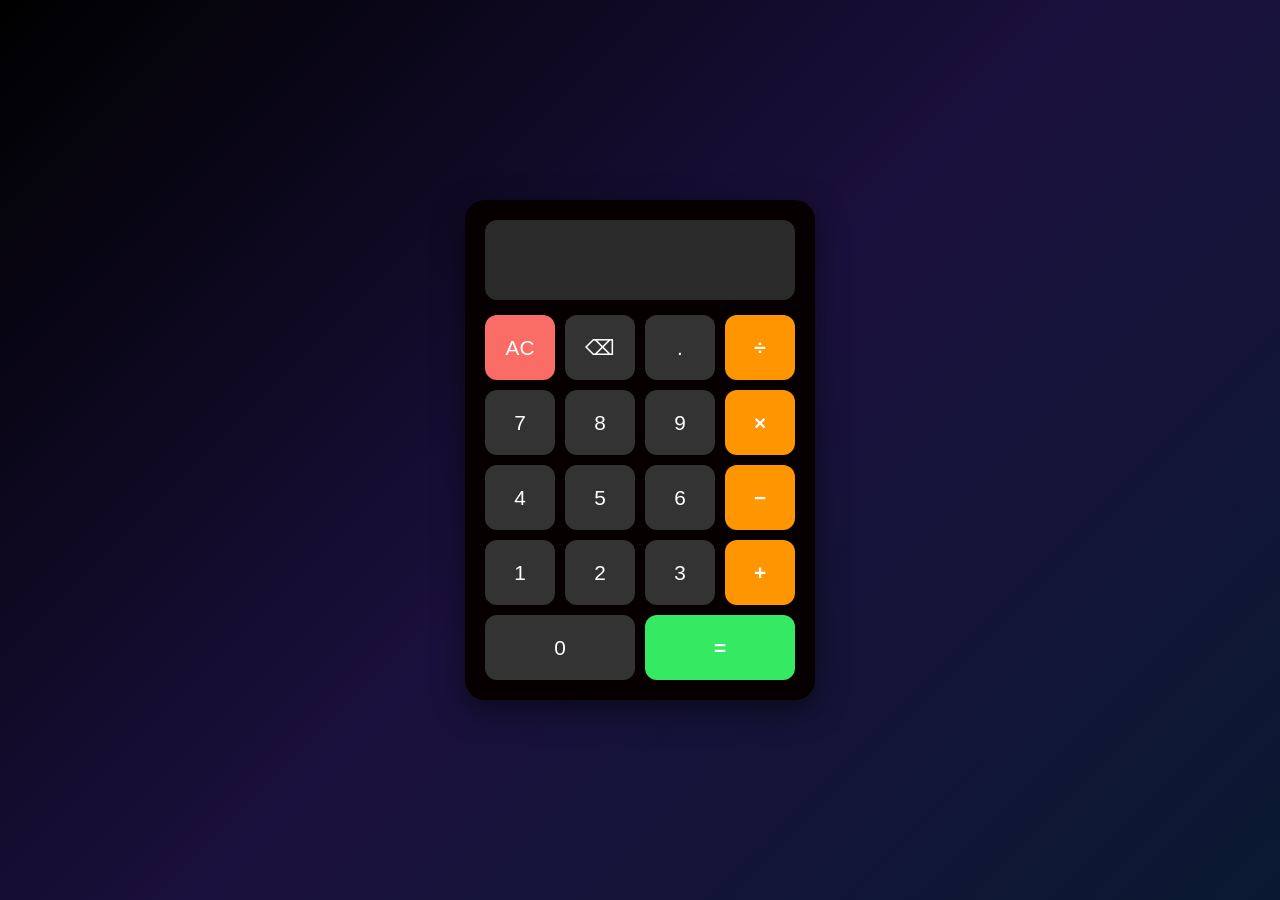
<file: Task_1/index.html>
<!DOCTYPE html>
<html lang="en">
<head>
    <meta charset="UTF-8">
    <meta name="viewport" content="width=device-width, initial-scale=3.0">
    <title>Calculator</title>
    <link rel="stylesheet" href="style.css">
</head>
<body>

<div class="calculator">

    <input type="text" id="display" readonly>

    <div class="buttons">

        <button class="special" onclick="clearDisplay()">AC</button>
        <button onclick="deleteLast()">⌫</button>
        <button onclick="appendValue('.')">.</button>
        <button class="operator" onclick="appendValue('/')">÷</button>

  
        <button onclick="appendValue('7')">7</button>
        <button onclick="appendValue('8')">8</button>
        <button onclick="appendValue('9')">9</button>
        <button class="operator" onclick="appendValue('*')">×</button>
        

        <button onclick="appendValue('4')">4</button>
        <button onclick="appendValue('5')">5</button>
        <button onclick="appendValue('6')">6</button>
        <button class="operator" onclick="appendValue('-')">−</button>


        <button onclick="appendValue('1')">1</button>
        <button onclick="appendValue('2')">2</button>
        <button onclick="appendValue('3')">3</button>
        <button class="operator" onclick="appendValue('+')">+</button>


        <button class="zero" onclick="appendValue('0')">0</button>
        <button class="equal" onclick="calculate()">=</button>

    </div>

</div>

<script src="script.js"></script>
</body>
</html>
</file>
<file: Task_1/style.css>
* {
    margin: 0;
    padding: 0;
    box-sizing: border-box;
}

body {

    background: linear-gradient(135deg, #000000, #1a103d, #0a1931);
    display: flex;
    justify-content: center;
    align-items: center;
    height: 100vh;
    font-family: Arial, sans-serif;
}

.calculator {
    background: #070000;
    padding: 20px;
    border-radius: 20px;
    width: 350px;
    box-shadow: 0 10px 30px rgba(0,0,0,0.5);
}

#display {
    width: 100%;
    height: 80px;
    border: none;
    outline: none;
    text-align: left;
    font-size: 2rem;
    padding: 20px;
    margin-bottom: 15px;
    border-radius: 12px;
    background: #2a2a2a;
    color: white;
}

.buttons {
    display: grid;
    grid-template-columns: repeat(4, 1fr);
    gap: 10px;
}

button {
    height: 65px;
    border: none;
    border-radius: 12px;
    font-size: 1.3rem;
    cursor: pointer;
    transition: 0.2s;
    background: #333;
    color: white;
}

button:hover {
    transform: scale(1.05);
    transition: all;
    transition: ease-in-out;
}

.operator {
    background: #ff9500;
    color: white;
    font-weight: bold;
}

.operator:hover {
    background: #ffad33;
}

.special {
    background: #f96d66;
}

.special:hover {
    background: #ff5c52;
}

.equal {
    grid-column: span 2;
    background: #36e963;
    color: white;
    font-weight: bold;
}

.equal:hover {
    background: #46d96a;
}

.zero {
    grid-column: span 2;
}
</file>
